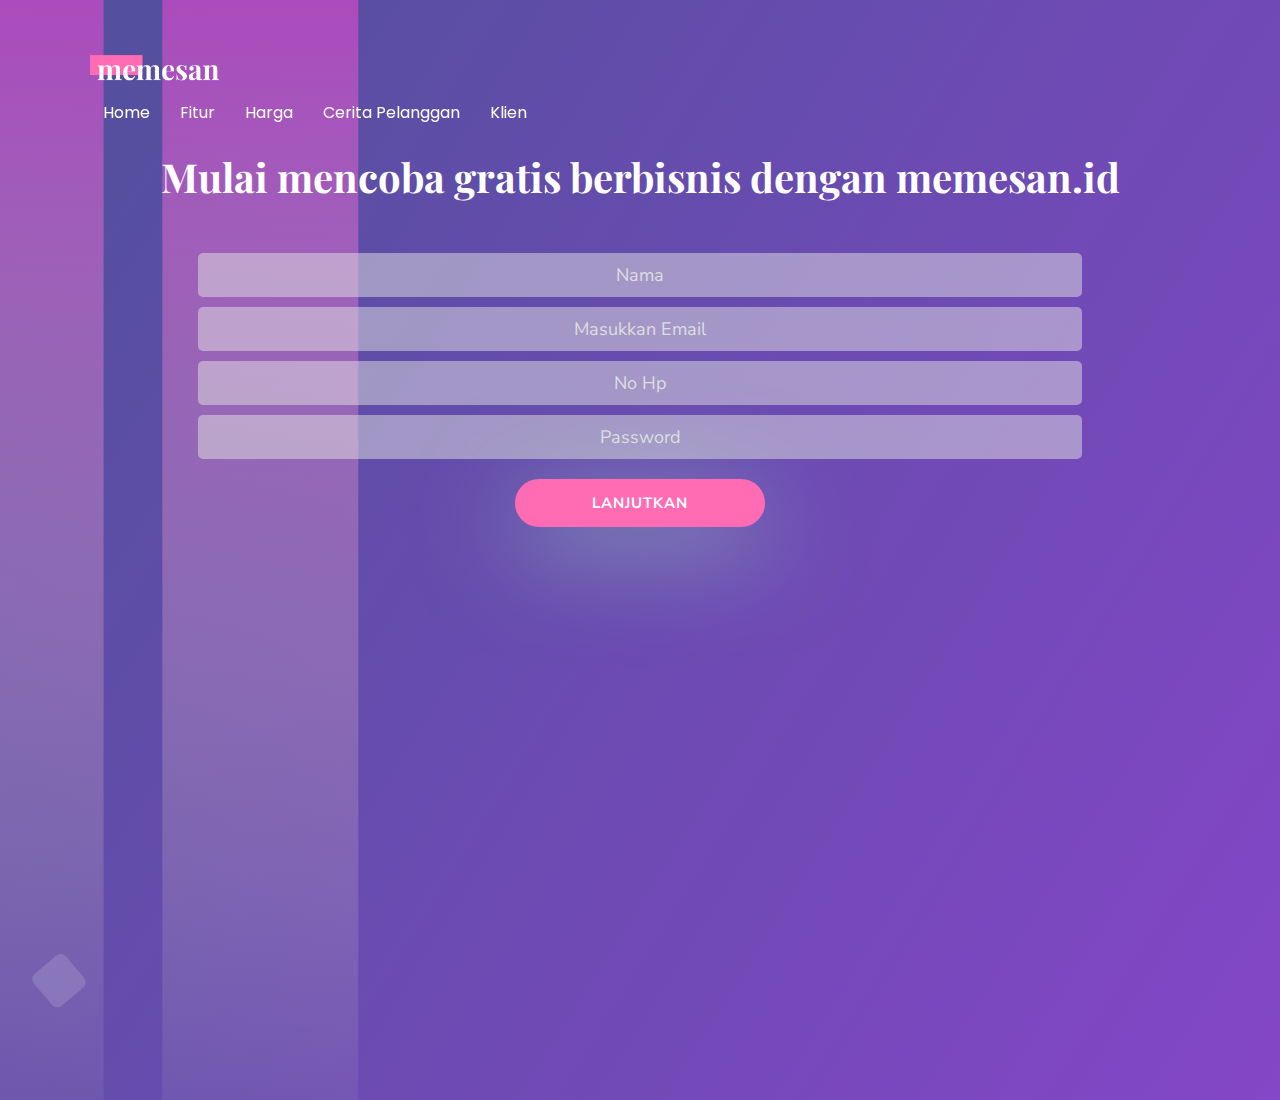
<file: coba-gratis.html>
<!DOCTYPE html>
<html lang="en">
<head>
	<meta charset="utf-8">
	<meta http-equiv="X-UA-Compatible" content="IE=edge">
	<meta name="viewport" content="width=device-width, minimum-scale=1.0, maximum-scale=1.0, user-scalable=no">
	<title>memesan.id</title>
	<link href="https://fonts.googleapis.com/css?family=Nunito+Sans:400,600|Playfair+Display" rel="stylesheet">
	<link rel="stylesheet" type="text/css" href="assets/css/style.css">
	<link rel="stylesheet" type="text/css" href="assets/css/responsive.css">
	<link rel="stylesheet" href="assets/css/swiper.css">
	<link rel="stylesheet" href="https://stackpath.bootstrapcdn.com/font-awesome/4.7.0/css/font-awesome.min.css">
	<link rel="stylesheet" href="https://stackpath.bootstrapcdn.com/bootstrap/4.2.1/css/bootstrap.min.css" integrity="sha384-GJzZqFGwb1QTTN6wy59ffF1BuGJpLSa9DkKMp0DgiMDm4iYMj70gZWKYbI706tWS" crossorigin="anonymous">

	<link rel="stylesheet" type="text/css" href="">
	
</head>
<body class="bg-grey hidden login-scroll">

	<div class="bg-login">
		<div class="nav-main">
			<div class="row">
				<div class="col-md-2 col-xs-12">
					<img src="assets/images/logo/memesan.png" width="130" class="logo">
				</div>
				<div class="col-md-10 col-xs-12">
					<div class="dark"></div>
					<div class="menu">
						<a href="">Home</a>
						<a href="">Fitur</a>
						<a href="">Harga</a>
						<a href="">Cerita Pelanggan</a>
						<a href="">Klien</a>
					</div>
					<img src="assets/images/icon/bars-default.svg" width="30" class="bars-default">
					<img src="assets/images/icon/close-bars-default.svg" width="30" class="close-bars-default">
				</div>
			</div>
		</div>
		<div class="section">
			<div class="header m-t-50 log">
				<div class="row" align="center">
					<div class="col-md-6 offset-md-3 col-xs-12" align="center">
						<p class="ff-play fs-40 clr-white">
							<b>Mulai mencoba gratis berbisnis dengan memesan.id</b>
						</p>
						<form class="m-t-30">
							<input type="text" name="name" placeholder="Nama" class="input m-t-10">
							<input type="email" name="email" placeholder="Masukkan Email" class="input m-t-10">
							<input type="text" name="no_hp" placeholder="No Hp" class="input m-t-10">
							<input type="password" name="" placeholder="Password" class="input m-t-10">
							<button class="button-primary lc m-t-20">LANJUTKAN</button>
						</form>
					</div>
				</div>
			</div>
		</div>
	</div>


	<script src="assets/js/jquery-1.11.1.min.js"></script>
	<script src="https://stackpath.bootstrapcdn.com/bootstrap/4.2.1/js/bootstrap.min.js" integrity="sha384-B0UglyR+jN6CkvvICOB2joaf5I4l3gm9GU6Hc1og6Ls7i6U/mkkaduKaBhlAXv9k" crossorigin="anonymous"></script>
	<script type="text/javascript" src="assets/js/memesan.js"></script>

</body>
</html>
</file>
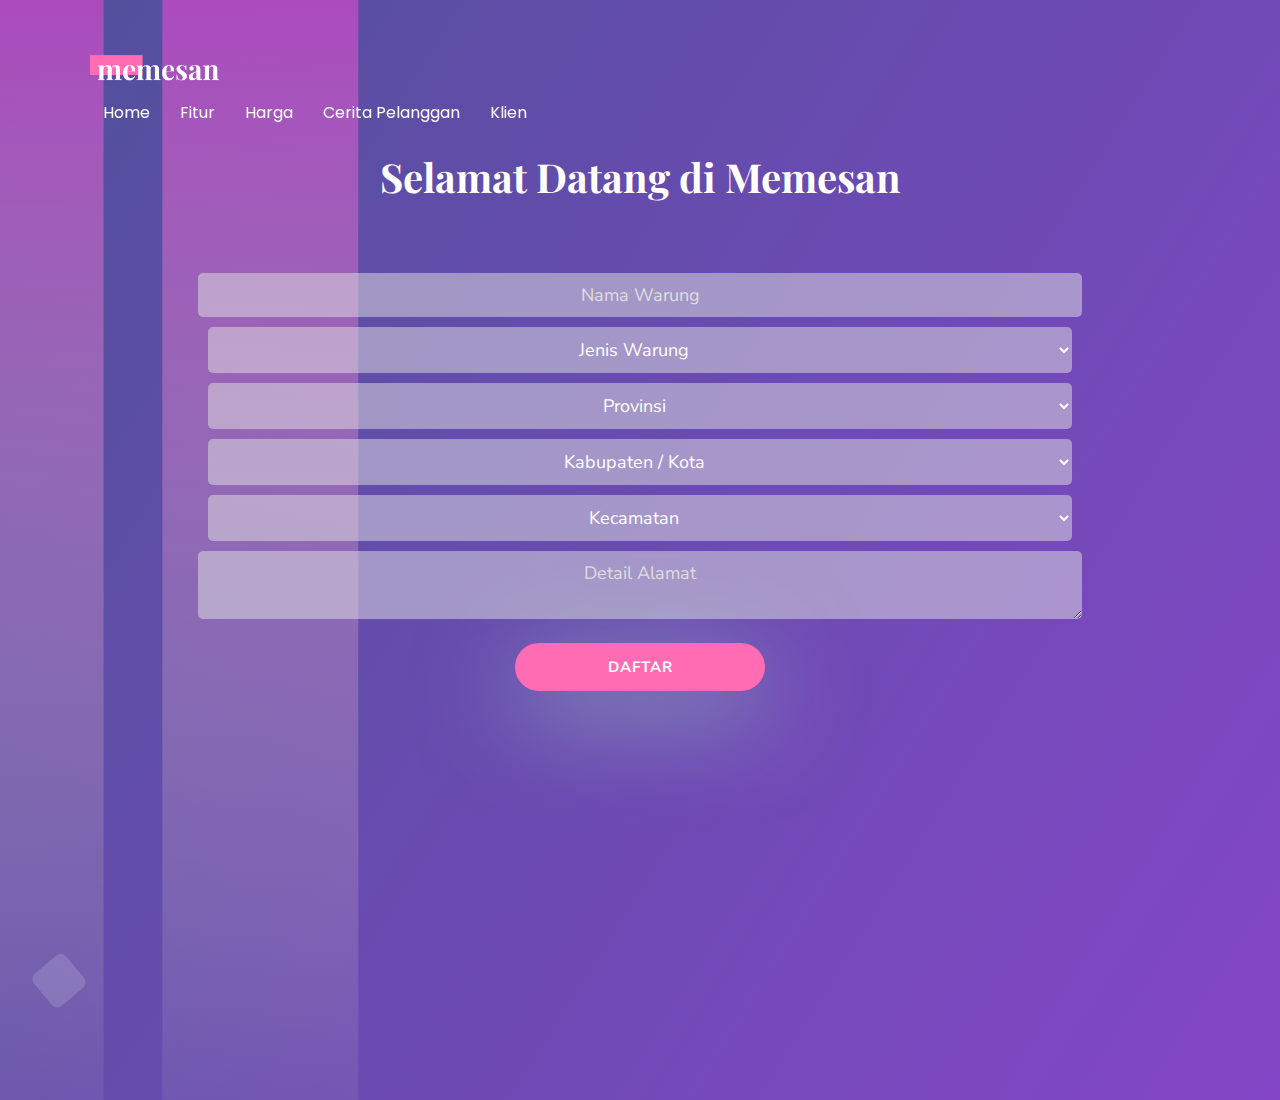
<file: detail-warung.html>
<!DOCTYPE html>
<html lang="en">
<head>
	<meta charset="utf-8">
	<meta http-equiv="X-UA-Compatible" content="IE=edge">
	<meta name="viewport" content="width=device-width, minimum-scale=1.0, maximum-scale=1.0, user-scalable=no">
	<title>memesan.id</title>
	<link href="https://fonts.googleapis.com/css?family=Nunito+Sans:400,600|Playfair+Display" rel="stylesheet">
	<link rel="stylesheet" type="text/css" href="assets/css/style.css">
	<link rel="stylesheet" type="text/css" href="assets/css/responsive.css">
	<link rel="stylesheet" href="assets/css/swiper.css">
	<link rel="stylesheet" href="https://stackpath.bootstrapcdn.com/font-awesome/4.7.0/css/font-awesome.min.css">
	<link rel="stylesheet" href="https://stackpath.bootstrapcdn.com/bootstrap/4.2.1/css/bootstrap.min.css" integrity="sha384-GJzZqFGwb1QTTN6wy59ffF1BuGJpLSa9DkKMp0DgiMDm4iYMj70gZWKYbI706tWS" crossorigin="anonymous">

	<link rel="stylesheet" type="text/css" href="">
	
</head>
<body class="bg-grey hidden login-scroll">

	<div class="bg-login">
		<div class="nav-main">
			<div class="row">
				<div class="col-md-2 col-xs-12">
					<img src="assets/images/logo/memesan.png" width="130" class="logo">
				</div>
				<div class="col-md-10 col-xs-12">
					<div class="dark"></div>
					<div class="menu">
						<a href="">Home</a>
						<a href="">Fitur</a>
						<a href="">Harga</a>
						<a href="">Cerita Pelanggan</a>
						<a href="">Klien</a>
					</div>
					<img src="assets/images/icon/bars-default.svg" width="30" class="bars-default">
					<img src="assets/images/icon/close-bars-default.svg" width="30" class="close-bars-default">
				</div>
			</div>
		</div>
		<div class="section">
			<div class="header m-t-50 log">
				<div class="row" align="center">
					<div class="col-md-6 offset-md-3 col-xs-12" align="center">
						<p class="ff-play fs-40 clr-white">
							<b>Selamat Datang di Memesan</b>
						</p>
						<form>
							<input type="text" name="" placeholder="Nama Warung" class="input m-t-30"><br>
							<select class="input m-t-10">
								<option value="" hidden selected>Jenis Warung</option>
								<option value="Jenis Warung">Jenis Warung</option>
								<option value="Jenis Warung">Jenis Warung</option>
								<option value="Jenis Warung">Jenis Warung</option>
							</select>
							<select class="input m-t-10">
								<option value="" hidden selected>Provinsi</option>
								<option value="Jenis Warung">Jenis Warung</option>
								<option value="Jenis Warung">Jenis Warung</option>
								<option value="Jenis Warung">Jenis Warung</option>
							</select>
							<select class="input m-t-10">
								<option value="" hidden selected>Kabupaten / Kota</option>
								<option value="Jenis Warung">Jenis Warung</option>
								<option value="Jenis Warung">Jenis Warung</option>
								<option value="Jenis Warung">Jenis Warung</option>
							</select>
							<select class="input m-t-10">
								<option value="" hidden selected>Kecamatan</option>
								<option value="Jenis Warung">Jenis Warung</option>
								<option value="Jenis Warung">Jenis Warung</option>
								<option value="Jenis Warung">Jenis Warung</option>
							</select>
							<textarea class="input m-t-10" placeholder="Detail Alamat"></textarea>
							<button class="button-primary lc m-t-20"> DAFTAR</button>
						</form>
					</div>
				</div>
			</div>
		</div>
	</div>


	<script src="assets/js/jquery-1.11.1.min.js"></script>
	<script src="https://stackpath.bootstrapcdn.com/bootstrap/4.2.1/js/bootstrap.min.js" integrity="sha384-B0UglyR+jN6CkvvICOB2joaf5I4l3gm9GU6Hc1og6Ls7i6U/mkkaduKaBhlAXv9k" crossorigin="anonymous"></script>
	<script type="text/javascript" src="assets/js/memesan.js"></script>

</body>
</html>
</file>
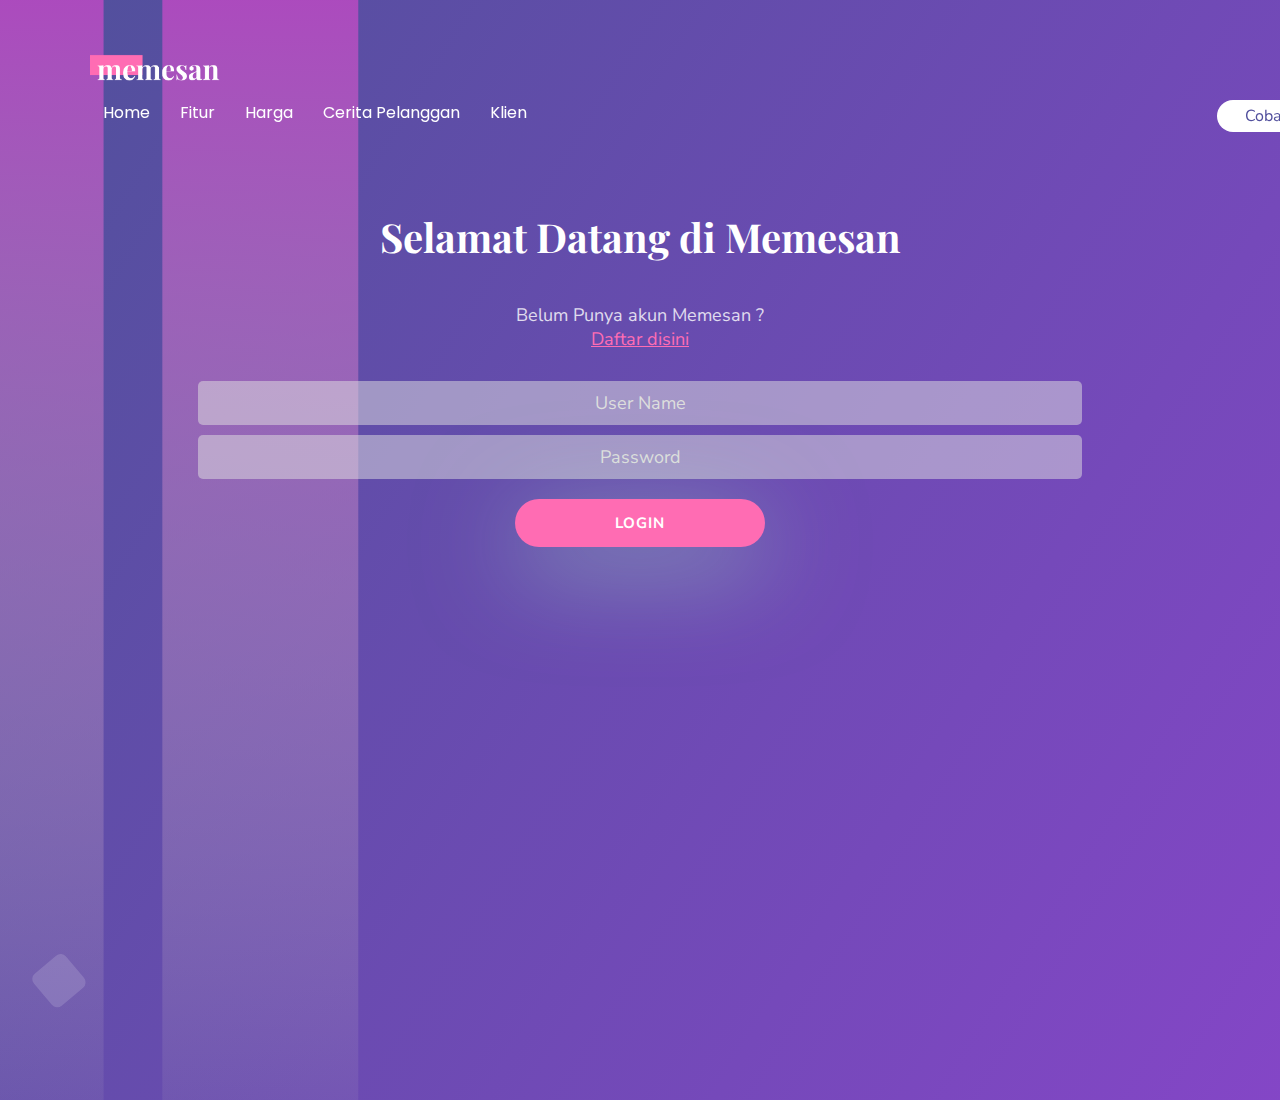
<file: login.html>
<!DOCTYPE html>
<html lang="en">
<head>
	<meta charset="utf-8">
	<meta http-equiv="X-UA-Compatible" content="IE=edge">
	<meta name="viewport" content="width=device-width, minimum-scale=1.0, maximum-scale=1.0, user-scalable=no">
	<title>memesan.id</title>
	<link href="https://fonts.googleapis.com/css?family=Nunito+Sans:400,600|Playfair+Display" rel="stylesheet">
	<link rel="stylesheet" type="text/css" href="assets/css/style.css">
	<link rel="stylesheet" type="text/css" href="assets/css/responsive.css">
	<link rel="stylesheet" href="assets/css/swiper.css">
	<link rel="stylesheet" href="https://stackpath.bootstrapcdn.com/font-awesome/4.7.0/css/font-awesome.min.css">
	<link rel="stylesheet" href="https://stackpath.bootstrapcdn.com/bootstrap/4.2.1/css/bootstrap.min.css" integrity="sha384-GJzZqFGwb1QTTN6wy59ffF1BuGJpLSa9DkKMp0DgiMDm4iYMj70gZWKYbI706tWS" crossorigin="anonymous">

	<link rel="stylesheet" type="text/css" href="">
	
</head>
<body class="bg-grey hidden login-scroll">

	<div class="bg-login">
		<div class="nav-main">
			<div class="row">
				<div class="col-md-2 col-xs-12">
					<img src="assets/images/logo/memesan.png" width="130" class="logo">
				</div>
				<div class="col-md-10 col-xs-12">
					<div class="dark"></div>
					<div class="menu">
						<a href="">Home</a>
						<a href="">Fitur</a>
						<a href="">Harga</a>
						<a href="">Cerita Pelanggan</a>
						<a href="">Klien</a>
						<a href="coba-gratis.html" class="login coba">
							<div class="button">Coba Gratis</div>
						</a>
					</div>
					<img src="assets/images/icon/bars-default.svg" width="30" class="bars-default">
					<img src="assets/images/icon/close-bars-default.svg" width="30" class="close-bars-default">
				</div>
			</div>
		</div>
		<div class="section">
			<div class="header m-t-110 log">
				<div class="row" align="center">
					<div class="col-md-6 offset-md-3 col-xs-12" align="center">
						<p class="ff-play fs-40 clr-white">
							<b>Selamat Datang di Memesan</b>
						</p>
						<p class="clr-white ff-nunito fs-18 op8 p">Belum Punya akun Memesan ?</p>
						<a href="register.html" class="daftar">Daftar disini</a><br> 
						<form>
							<input type="username" name="" placeholder="User Name" class="input m-t-30"><br>
							<input type="password" name="" placeholder="Password" class="input m-t-10">
							<button class="button-primary lc m-t-20"> LOGIN</button>
						</form>
					</div>
				</div>
			</div>
		</div>
	</div>


	<script src="assets/js/jquery-1.11.1.min.js"></script>
	<script src="https://stackpath.bootstrapcdn.com/bootstrap/4.2.1/js/bootstrap.min.js" integrity="sha384-B0UglyR+jN6CkvvICOB2joaf5I4l3gm9GU6Hc1og6Ls7i6U/mkkaduKaBhlAXv9k" crossorigin="anonymous"></script>
	<script type="text/javascript" src="assets/js/memesan.js"></script>

</body>
</html>
</file>
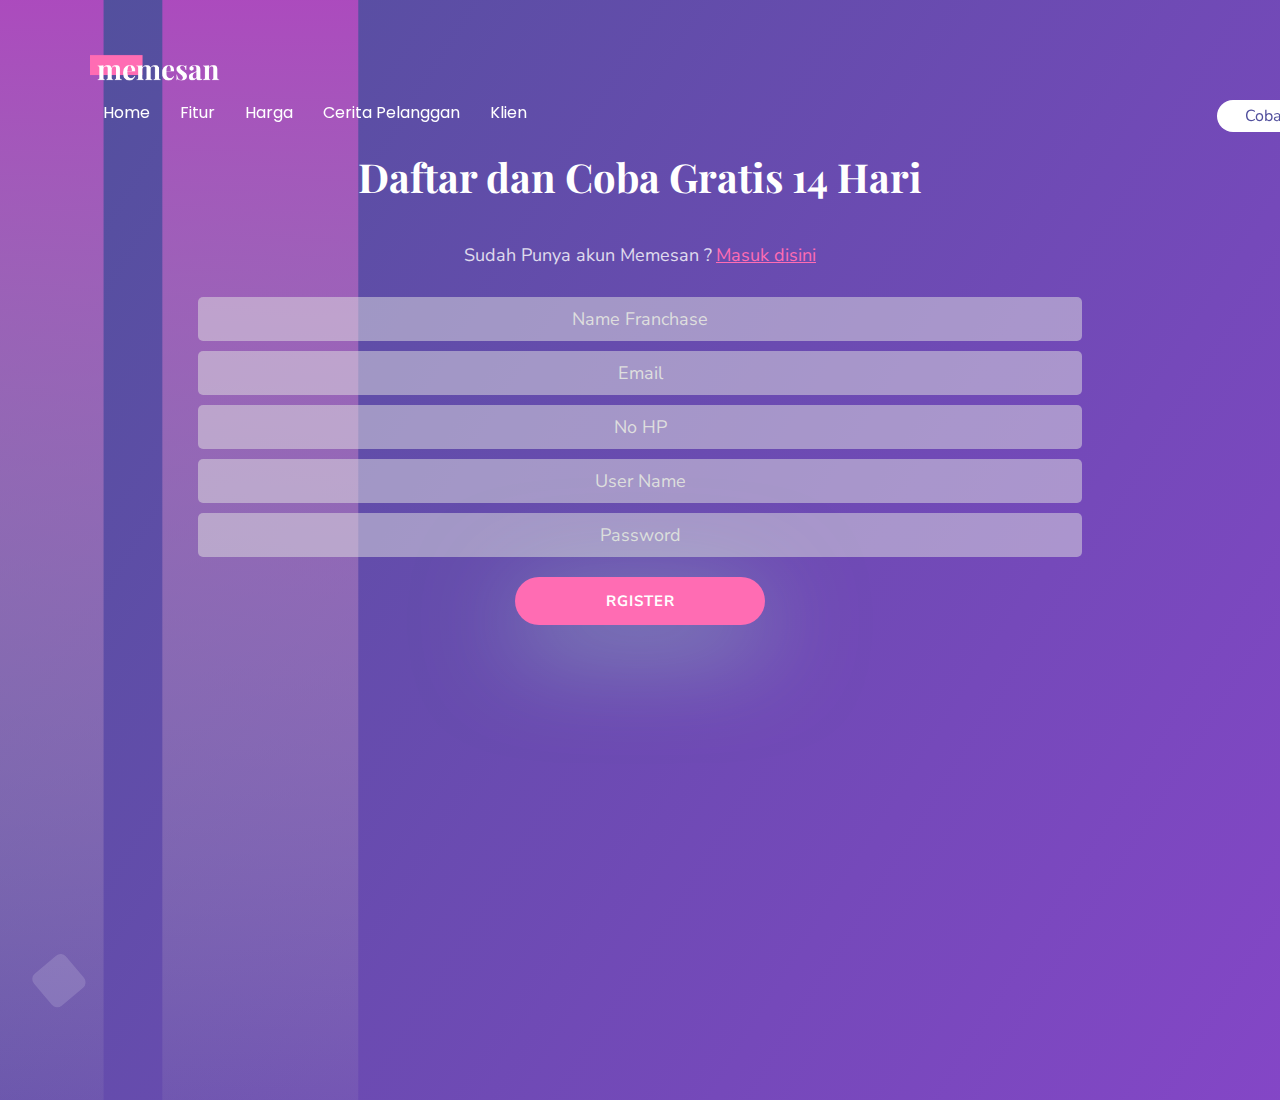
<file: register.html>
<!DOCTYPE html>
<html lang="en">
<head>
	<meta charset="utf-8">
	<meta http-equiv="X-UA-Compatible" content="IE=edge">
	<meta name="viewport" content="width=device-width, minimum-scale=1.0, maximum-scale=1.0, user-scalable=no">
	<title>memesan.id</title>
	<link href="https://fonts.googleapis.com/css?family=Nunito+Sans:400,600|Playfair+Display" rel="stylesheet">
	<link rel="stylesheet" type="text/css" href="assets/css/style.css">
	<link rel="stylesheet" type="text/css" href="assets/css/responsive.css">
	<link rel="stylesheet" href="assets/css/swiper.css">
	<link rel="stylesheet" href="https://stackpath.bootstrapcdn.com/font-awesome/4.7.0/css/font-awesome.min.css">
	<link rel="stylesheet" href="https://stackpath.bootstrapcdn.com/bootstrap/4.2.1/css/bootstrap.min.css" integrity="sha384-GJzZqFGwb1QTTN6wy59ffF1BuGJpLSa9DkKMp0DgiMDm4iYMj70gZWKYbI706tWS" crossorigin="anonymous">

	<link rel="stylesheet" type="text/css" href="">
	
</head>
<body class="bg-grey hidden login-scroll">

	<div class="bg-login">
		<div class="nav-main">
			<div class="row">
				<div class="col-md-2 col-xs-12">
					<img src="assets/images/logo/memesan.png" width="130" class="logo">
				</div>
				<div class="col-md-10 col-xs-12">
					<div class="dark"></div>
					<div class="menu">
						<a href="">Home</a>
						<a href="">Fitur</a>
						<a href="">Harga</a>
						<a href="">Cerita Pelanggan</a>
						<a href="">Klien</a>
						<a href="coba-gratis.html" class="login coba">
							<div class="button">Coba Gratis</div>
						</a>
					</div>
					<img src="assets/images/icon/bars-default.svg" width="30" class="bars-default">
					<img src="assets/images/icon/close-bars-default.svg" width="30" class="close-bars-default">
				</div>
			</div>
		</div>
		<div class="section">
			<div class="header m-t-50">
				<div class="row" align="center">
					<div class="col-md-6 offset-md-3 col-xs-12" align="center">
						<p class="ff-play fs-40 clr-white">
							<b>Daftar dan Coba Gratis 14 Hari</b>
						</p>
						<span class="clr-white ff-nunito fs-18 op8 p">Sudah Punya akun Memesan ?</span>
						<a href="login.html" class="daftar">Masuk disini</a><br> 
						<form>
							<input type="text" name="" placeholder="Name Franchase" class="input m-t-30"><br>
							<input type="email" name="" placeholder="Email" class="input m-t-10"><br>
							<input type="text" name="" placeholder="No HP" class="input m-t-10"><br>
							<input type="text" name="" placeholder="User Name" class="input m-t-10"><br>
							<input type="password" name="" placeholder="Password" class="input m-t-10">
							<button class="button-primary lc m-t-20"> RGISTER</button>
						</form>
					</div>
				</div>
			</div>
		</div>
	</div>



	<script src="assets/js/jquery-1.11.1.min.js"></script>
	<script src="https://stackpath.bootstrapcdn.com/bootstrap/4.2.1/js/bootstrap.min.js" integrity="sha384-B0UglyR+jN6CkvvICOB2joaf5I4l3gm9GU6Hc1og6Ls7i6U/mkkaduKaBhlAXv9k" crossorigin="anonymous"></script>
	<script type="text/javascript" src="assets/js/memesan.js"></script>

</body>
</html>
</file>
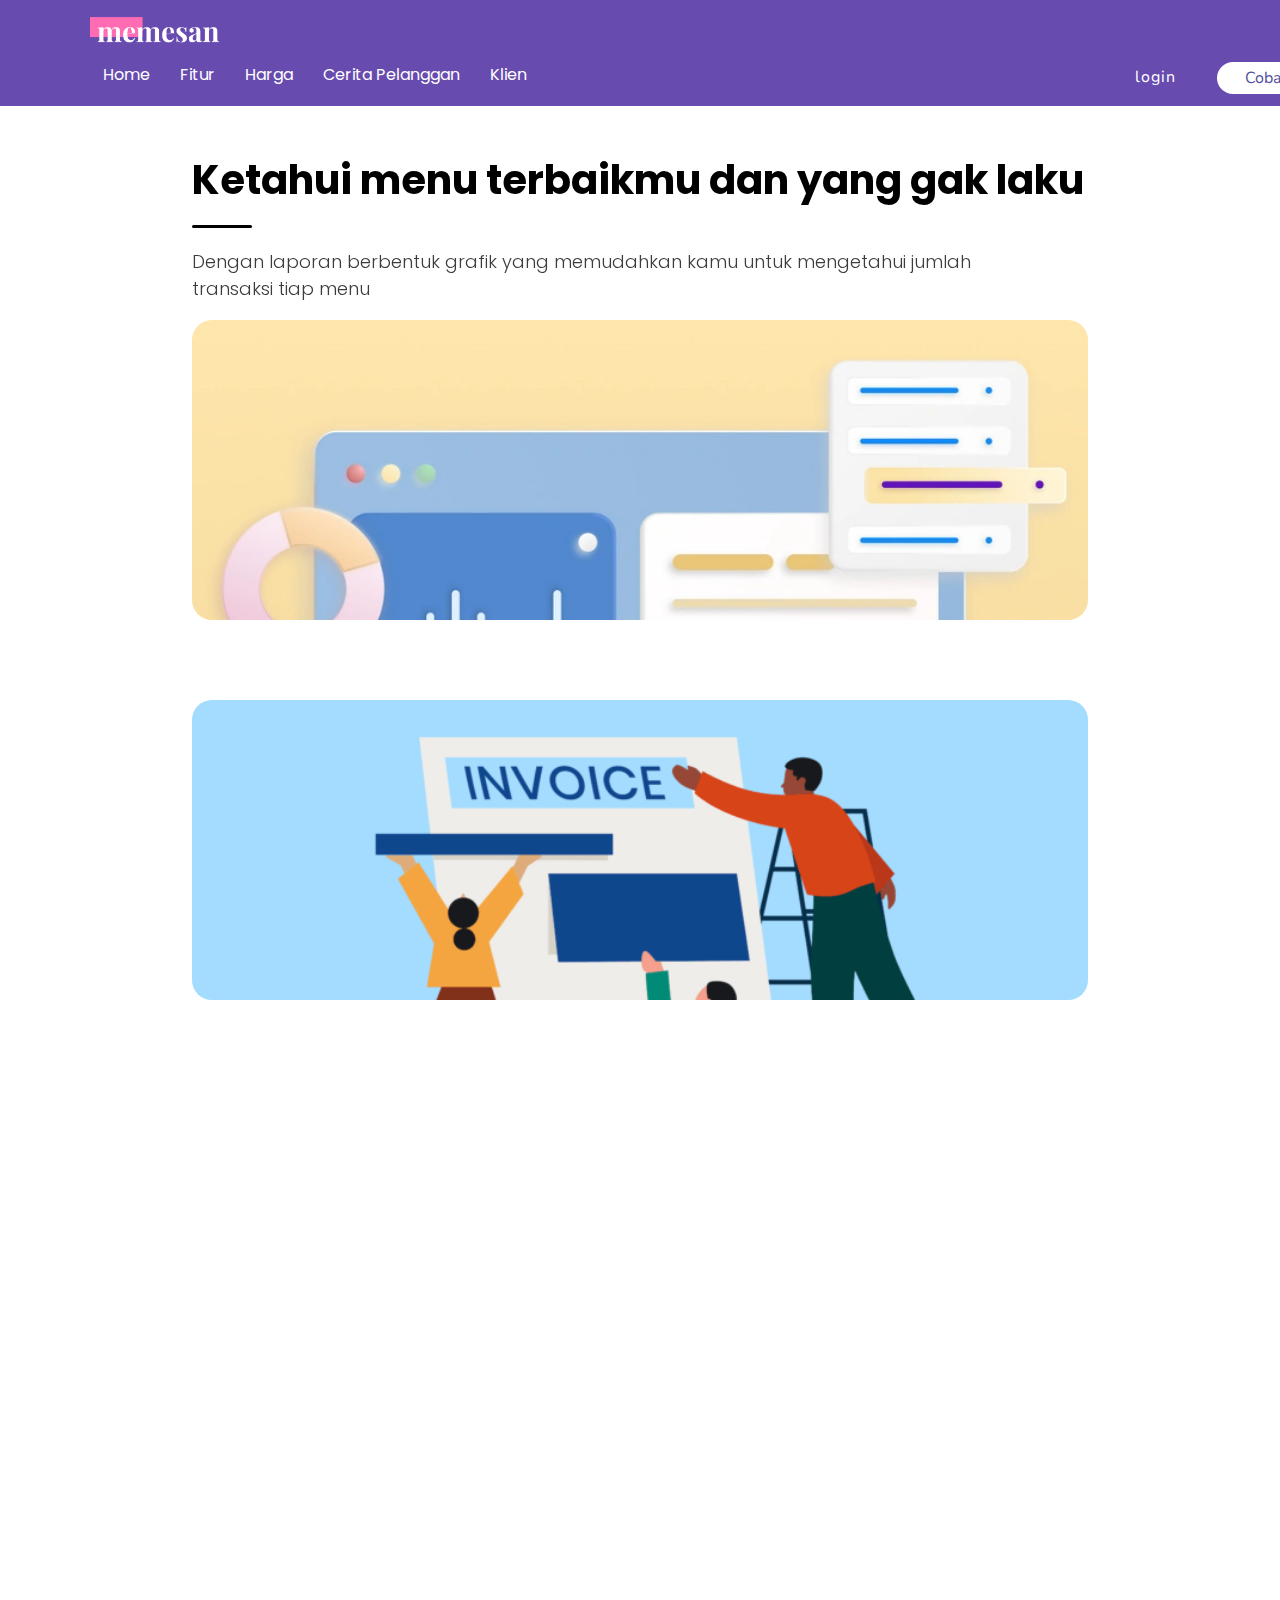
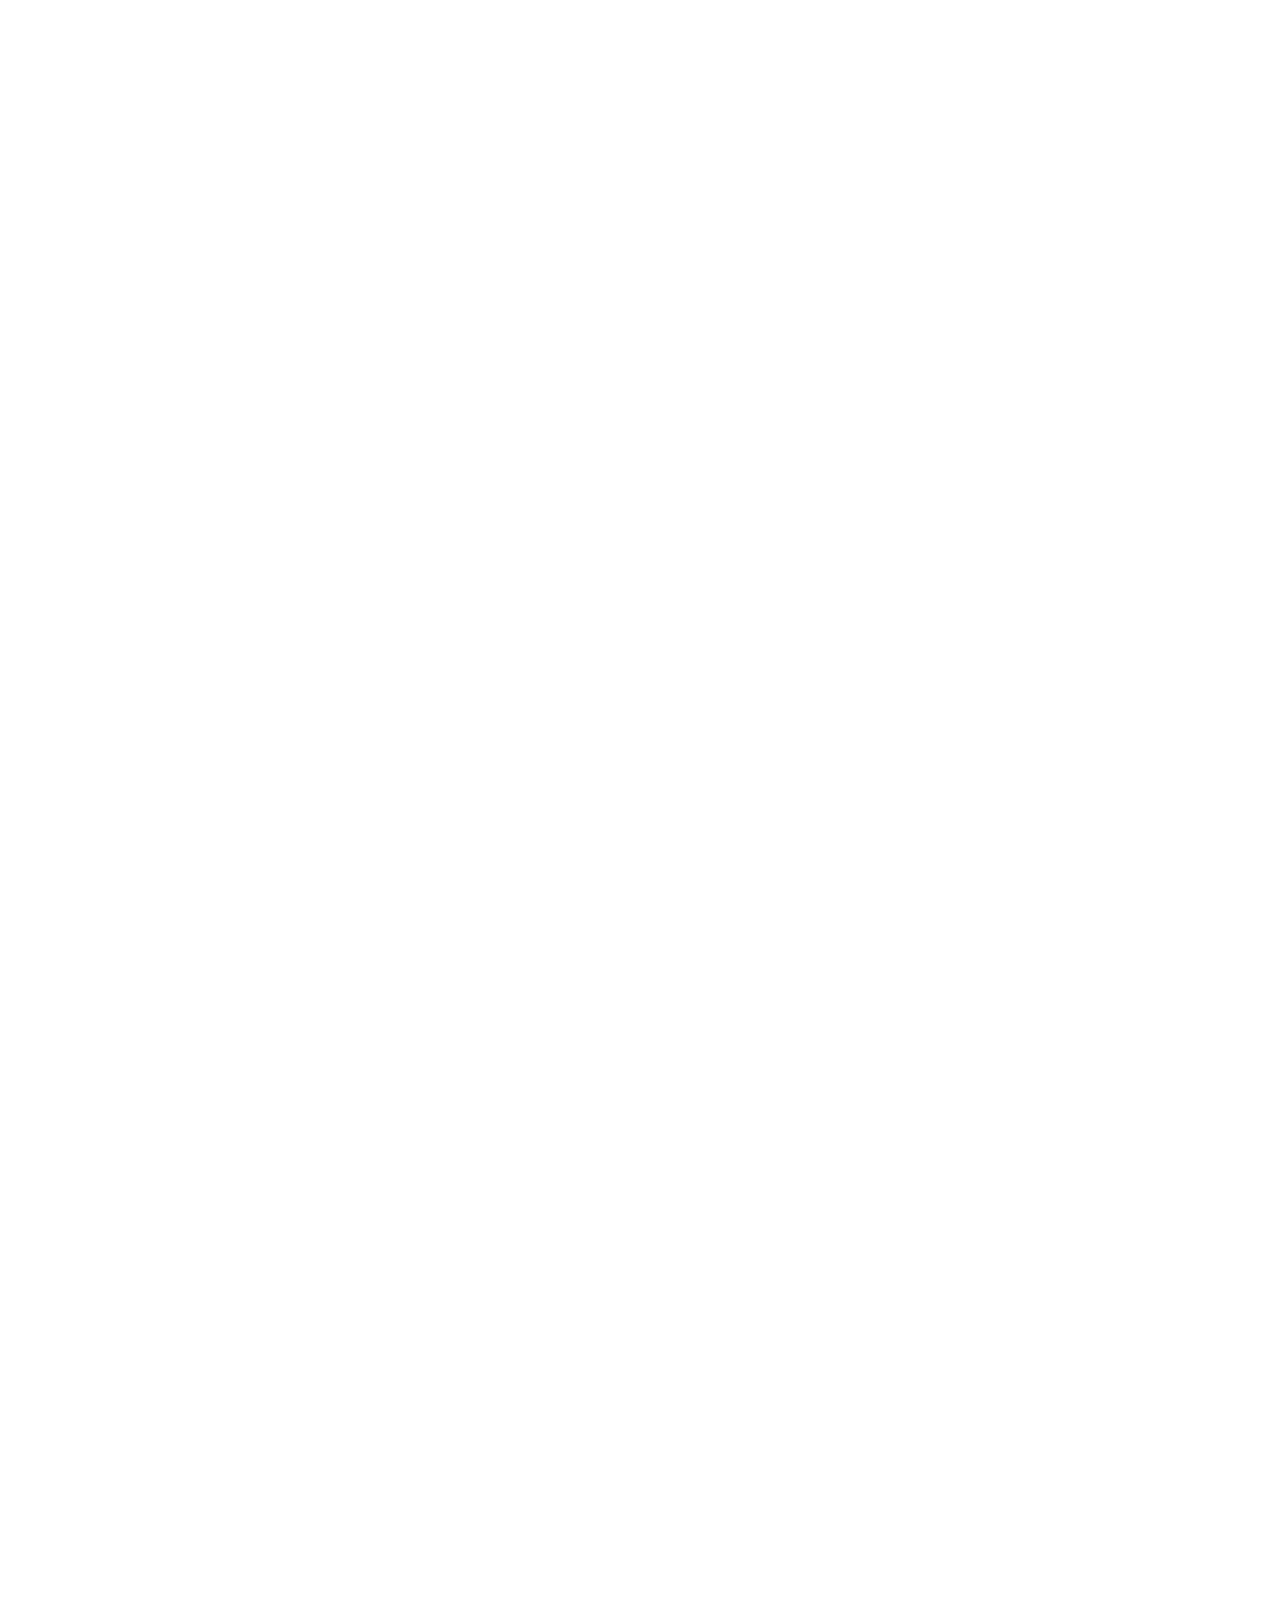
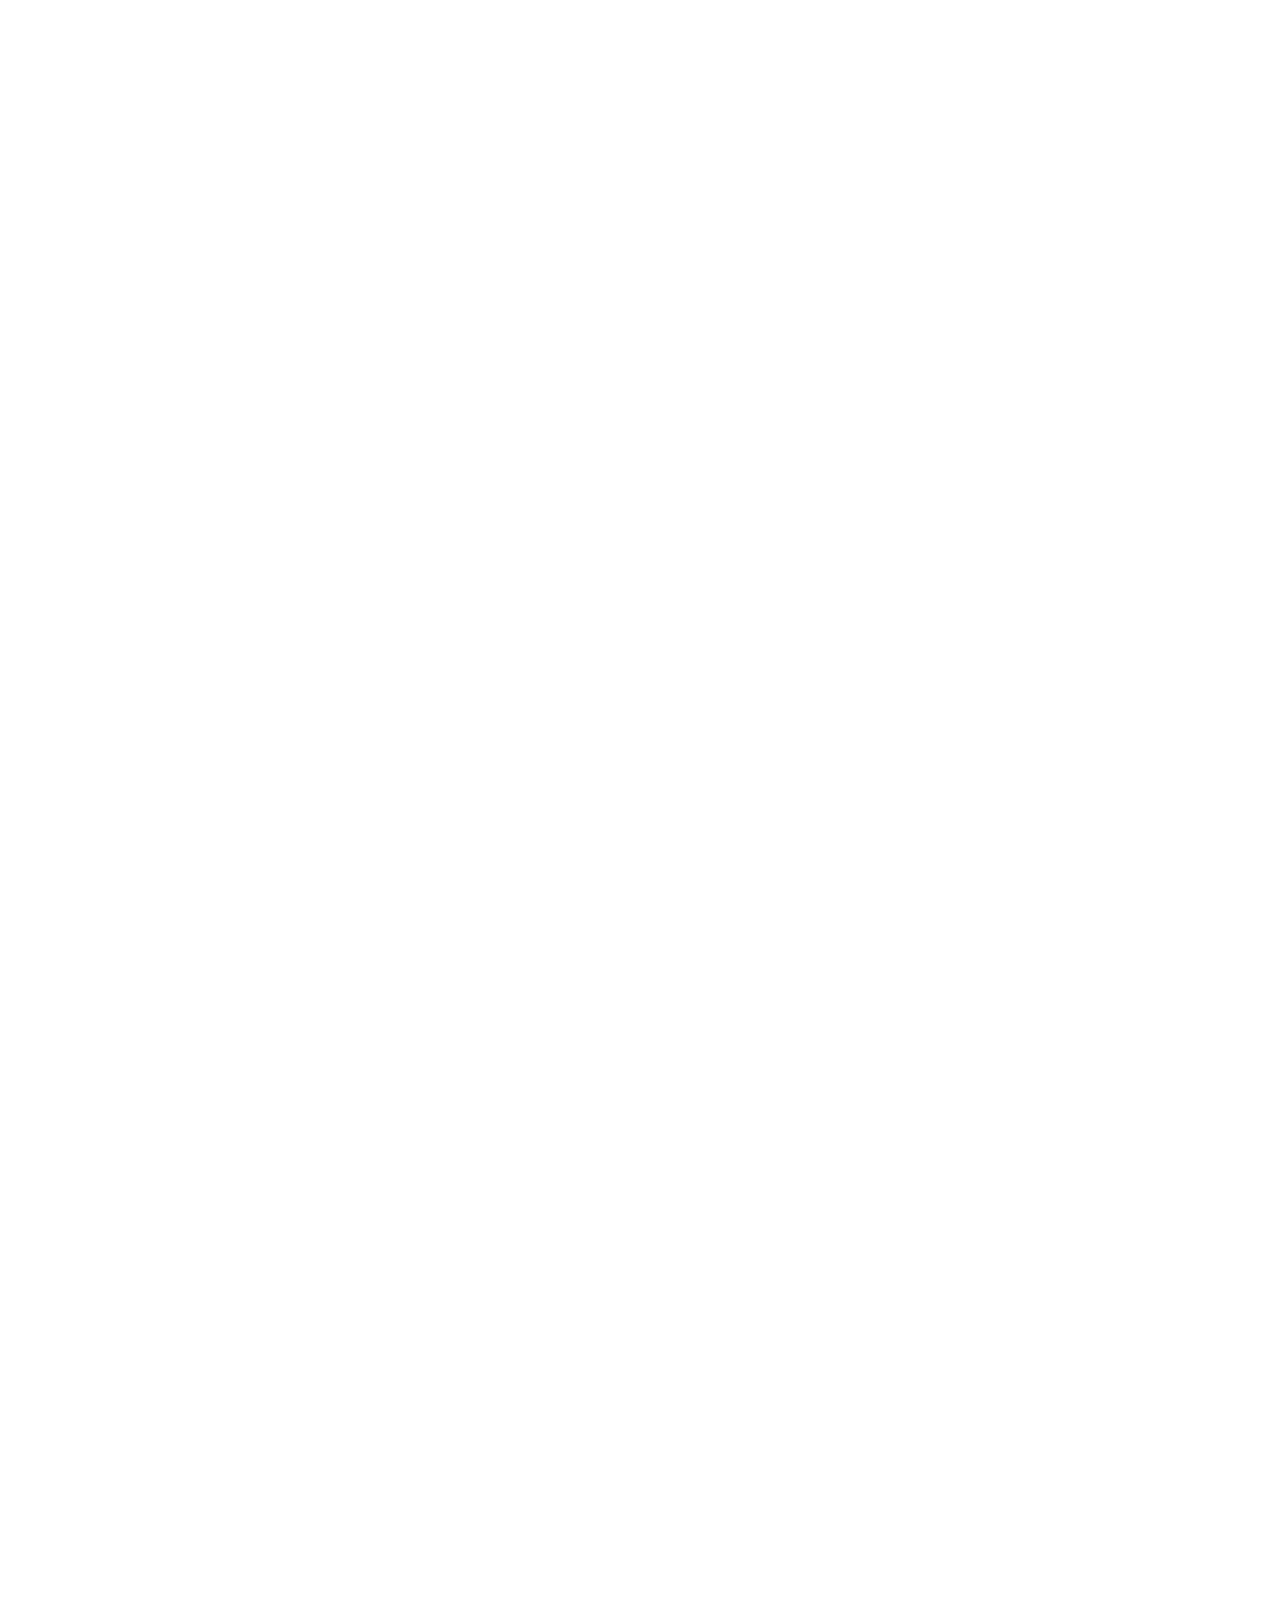
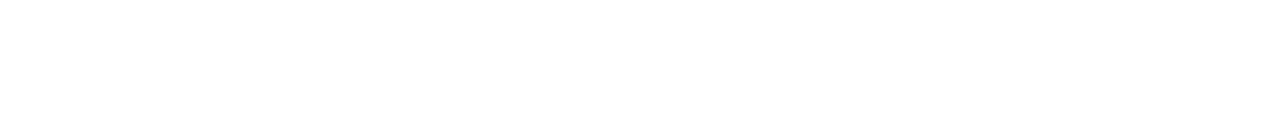
<file: service-page.html>
<!DOCTYPE html>
<html lang="en">
<head>
	<meta charset="utf-8">
	<meta http-equiv="X-UA-Compatible" content="IE=edge">
	<meta name="viewport" content="width=device-width, minimum-scale=1.0, maximum-scale=1.0, user-scalable=no">
	<title>memesan.id</title>
	<link href="https://fonts.googleapis.com/css?family=Nunito+Sans:400,600|Playfair+Display" rel="stylesheet">
	<link rel="stylesheet" type="text/css" href="assets/css/style.css">
	<link rel="stylesheet" type="text/css" href="assets/css/animasi.css">
	<link rel="stylesheet" type="text/css" href="assets/css/responsive.css">
	<link rel="stylesheet" type="text/css" href="assets/css/video.css">
	<link rel="stylesheet" href="assets/css/swiper.css">
	<link rel="stylesheet" href="https://unpkg.com/aos@next/dist/aos.css" />
	<link rel="stylesheet" href="https://stackpath.bootstrapcdn.com/font-awesome/4.7.0/css/font-awesome.min.css">
	<link href="https://cdn.jsdelivr.net/npm/bootstrap@5.1.3/dist/css/bootstrap.min.css" rel="stylesheet" integrity="sha384-1BmE4kWBq78iYhFldvKuhfTAU6auU8tT94WrHftjDbrCEXSU1oBoqyl2QvZ6jIW3" crossorigin="anonymous">
	<link rel="stylesheet" href="https://cdnjs.cloudflare.com/ajax/libs/font-awesome/6.1.2/css/all.min.css">
	<link rel="stylesheet" type="text/css" href="">
	
</head>
<body">
	<section>
		<div class="nav-main-2">
			<div class="container-xl">
				<div class="row">
					<div class="col-md-2 col-xs-12">
						<img src="assets/images/logo/memesan.png" width="130" class="logo">
					</div>
					<div class="col-md-10 col-xs-12">
						<div class="dark"></div>
						<div class="menu">
							<a href="">Home</a>
							<a href="">Fitur</a>
							<a href="">Harga</a>
							<a href="">Cerita Pelanggan</a>
							<a href="">Klien</a>
							<a href="coba-gratis.html" class="login coba">
								<div class="button">Coba Gratis</div>
							</a>
							<a href="login.html" class="login">
								<div class="button-coba">login</div>
							</a>
						</div>
						<img src="assets/images/icon/bars-default.svg" width="30" class="bars-default">
						<img src="assets/images/icon/close-bars-default.svg" width="30" class="close-bars-default">
					</div>
				</div>
			</div>
		</div>
	</section >


	<section id="serv-page" class="section bg-grey">
		<div class="container-xl">
			<div class="row serv-item">
				<div class="col-md-6" data-aos="fade-up" data-aos-duration="1000">
					<h3 class="service-title">					
						Ketahui menu terbaikmu dan yang gak laku
					</h3>
					<div class="dividers"></div>
					<p>
Dengan laporan berbentuk grafik yang memudahkan kamu untuk mengetahui jumlah transaksi tiap menu
					</p>
				</div>
				<div class="col-md-6" data-aos="flip-left" data-aos-duration="1000">
					<div class="serv-img" style="background:url('assets/images/serv-image/1.webp');background-size:cover;">
						
					</div>
				</div>
			</div>
			<div class="row serv-item">
				<div class="col-md-6" data-aos="flip-left" data-aos-duration="1000"
				>
					<div class="serv-img" style="background:url('assets/images/serv-image/2.png');background-size:cover;">
						
					</div>
				</div>
				<div class="col-md-6 odd" data-aos="fade-up" data-aos-duration="1000">
					<h3 class="service-title">
						Gak perlu kerja <br> 2 Kali
					</h3>
					<div class="dividers"></div>
					<p>
						Semua catatan transaksimu bisa dijadikan laporan rekap dalam waktu semenit
					</p>
				</div>			
			</div>
			<div class="row serv-item">
				<div class="col-md-6" data-aos="fade-up" data-aos-duration="1000">
					<h3 class="service-title">					
						Jangan sampai kehabisan bahan baku
					</h3>
					<div class="dividers"></div>
					<p>
						Terima notifikasi laporan untuk bahan baku yang akan habis dengan fitur minimal stock
					</p>
				</div>
				<div class="col-md-6" data-aos="flip-left" data-aos-duration="1000">
					<div class="serv-img" style="background:url('assets/images/serv-image/3.webp');background-size:cover;">
						
					</div>
				</div>
			</div>
			<div class="row serv-item">
				<div class="col-md-6" data-aos="flip-left" data-aos-duration="1000">
					<div class="serv-img" style="background:url('assets/images/serv-image/4.jpg');background-size:cover;">
						
					</div>
				</div>
				<div class="col-md-6 odd" data-aos="fade-up" data-aos-duration="1000">
					<h3 class="service-title-nom">
						Cari harga termurah dari riwayat pembelian
					</h3>
					<div class="dividers"></div>
					<p>
						Gunakan filter untuk mencari harga beli termurah dari riwayat pembelian supplier, maksimalkan potensi margin kamu
					</p>
				</div>			
			</div>	
			<div class="row serv-item">
				<div class="col-md-6" data-aos="fade-up" data-aos-duration="1000">
					<h3 class="service-title">					
						Bisnis Jalan, Owner Jalan
					</h3>
					<div class="dividers"></div>
					<p>
						Tidak harus ada di Outlet
kmu tetap bisa memantau secara realtime transaksi yang terjadi dan mendapatkan laporan rekap tutup kasir, serta mengetahui jika ada selisih
					</p>
				</div>
				<div class="col-md-6" data-aos="flip-left" data-aos-duration="1000">
					<div class="serv-img" style="background:url('assets/images/bg-vector/128545283-developer-working-on-web-app-on-smartphone-user-offline-tiny-people-progressive-web-app-working-offl.webp');background-size:cover;">
						
					</div>
				</div>
			</div>	
			<div class="row serv-item">
				<div class="col-md-6" data-aos="flip-left" data-aos-duration="1000">
					<div class="serv-img" style="background:url('assets/images/serv-image/5.jpg');background-size:cover;">
						
					</div>
				</div>
				<div class="col-md-6 odd" data-aos="fade-up" data-aos-duration="1000">
					<h3 class="service-title">
						Lebih Profesional
					</h3>
					<div class="dividers"></div>
					<p>
						Usaha anda akan dinilai lebih profesional dimata customer karna dicatat menggunakan perangkat kekinian (tablet) dengan fitur cetak struk otomatis
					</p>
				</div>			
			</div>	
			<div class="row serv-item">
				<div class="col-md-6" data-aos="fade-up" data-aos-duration="1000">
					<h3 class="service-title">					
						Struk Testimoni, <br> Apa itu ?
					</h3>
					<div class="dividers"></div>
					<p>
						Customermu dapat menilai menu yang disajikan melalui scan qrcode pada struk,
kamu dapat mengetahui testimoni baik dan buruknya pelayanan yang kamu berikan
					</p>
				</div>
				<div class="col-md-6" data-aos="flip-left" data-aos-duration="1000"
				>
					<div class="serv-img" style="background:url('assets/images/serv-image/6.jpg');background-size:cover;">
						
					</div>
				</div>
			</div>	
			<div class="row serv-item">
				<div class="col-md-6" data-aos="flip-left" data-aos-duration="1000">
					<div class="serv-img" style="background:url('assets/images/serv-image/8.png');background-size:cover;">
						
					</div>
				</div>
				<div class="col-md-6 odd" data-aos="fade-up" data-aos-duration="1000">
					<h3 class="service-title-nom">
						Mudah Kelola Stock bahan baku dengan Memesan
					</h3>
					<div class="dividers"></div>
					<p>
						Setiap pembelian akan otomatis menambah bahan baku, dan setiap penjualan akan otomatis mengurangi bahan baku, setiap bahan baku akan habis kami akan memberitahumu
					</p>
				</div>			
			</div>	
			
		</div>
	</section>



	<script src="assets/js/jquery-1.11.1.min.js"></script>
	<script src="https://cdn.jsdelivr.net/npm/@popperjs/core@2.10.2/dist/umd/popper.min.js" integrity="sha384-7+zCNj/IqJ95wo16oMtfsKbZ9ccEh31eOz1HGyDuCQ6wgnyJNSYdrPa03rtR1zdB" crossorigin="anonymous"></script>
<script src="https://cdn.jsdelivr.net/npm/bootstrap@5.1.3/dist/js/bootstrap.min.js" integrity="sha384-QJHtvGhmr9XOIpI6YVutG+2QOK9T+ZnN4kzFN1RtK3zEFEIsxhlmWl5/YESvpZ13" crossorigin="anonymous"></script>
	<script type="text/javascript" src="assets/js/memesan.js"></script>
	<script type="text/javascript" src="assets/js/video.js"></script>
	<script src="assets/js/swiper.min.js"></script>
	<script src="assets/js/custom.js"></script>
	<script src="https://unpkg.com/aos@next/dist/aos.js"></script>
	<script>
	  AOS.init();
	</script>
</body>
</html>
</file>
<file: assets/css/style.css>
@import url('https://fonts.googleapis.com/css2?family=DM+Sans:wght@400;500;700&family=Poppins:wght@400;600;700&display=swap');
@import url('https://fonts.googleapis.com/css?family=Nunito+Sans:400,600|Playfair+Display');

:root {
	--primary: #684baf;
	--secondary: #a162be;
	--accent:#ff6cb3;
  }
  
.ff-nunito {
	font-family: 'Nunito Sans', sans-serif;
}
.ff-play {
	font-family: 'Playfair Display', serif;
}
.ff-poppins-700{
	font-family: 'Poppins', sans-serif;
	font-weight:700;
}
.ff-poppins-400{
	font-family: 'Poppins', sans-serif;
	font-weight:400;
}

.d-flex{
	display:flex;
}
.btn-accent{
	min-height:40px;
	padding:10px 20px !important;
	text-align:center;
	color: white !important;
	background-color: var(--accent) !important;
}

body, html {
	margin: 0 !important;
	padding: 0 !important;
	width: 100%;
	height: 100%;
	max-width: 100% !important;
}

body {
	overflow: hidden;
	overflow-y: scroll;
}

.hidden {
	overflow-y: hidden !important;
}

.p {
	margin: 0 !important;
}
.pbot {
	margin-block-end: 10px !important;
}

.va-initial {
	display: flex;
	align-items: center;
}

/* scrollbar */
::-webkit-scrollbar {
  width: 3px;
  background-color: rgba(225, 225, 225, 0.0);
}
::-webkit-scrollbar-thumb {
  background: linear-gradient(122.11deg, #51509C 1.04%, #9942D8 99.1%);
  border-radius: 10px;
}

a:hover {
	text-decoration: none !important;
}




.section {
	padding-left: 100px;
	padding-right: 100px;
}
.ai {
	align-items: center;
}
.va-initial {
	display: flex;
	align-items: center;
	justify-content: center;
}

.bulet {
	border-radius: 100000000px;
}

/* spacing */
.lc {
	letter-spacing: 1px;
}

.lh {
	line-height: 130%;
}

/* margin */
.mlr-20 {
	padding-left: 50px;
	padding-right: 50px;
}
.m-t-10 {
	margin-top: 10px;
}
.m-t-20 {
	margin-top: 20px;
}
.m-t-30 {
	margin-top: 30px;
}
.m-t-50 {
	margin-top: 50px;
}
.m-t-110 {
	margin-top: 110px;
}
.m-t-200 {
	margin-top: 200px;
}

.no-margin {
	margin: 0 !important;
}

/* padding */
.p-t-30 {
	padding-top: 30px;
}
.p-t-320 {
	padding-top: 320px;
}
.p-b-30 {
	padding-bottom: 30px;
}
.p-b-120 {
	padding-bottom: 120px;
}
.no-padding {
	padding: 0 !important;
}
.ptb1 {
	padding-top: 10px;
	padding-bottom: 10px;
}
.ptb {
	padding-top: 120px;
	padding-bottom: 120px;
}

.op8 {
	opacity: 0.8;
}
.op7 {
	opacity: 0.7;
}

/* font size */
.fs-12 {
	font-size: 12px;
}
.fs-14 {
	font-size: 15px;
}
.fs-18 {
	font-size: 18px;
}
.fs-22 {
	font-size: 22px;
}
.fs-25 {
	font-size: 25px !important;
}
.fs-30 {
	font-size: 30px;
}
.fs-40 {
	font-size: 40px;
}
.fs-45 {
	font-size: 45px;
}
.fw-bold {
	font-weight: bold;;
}

/* timing */
.time-04 {
	transition: 0.3s;
}

/* color */
.clr-primary {
	color: #52509D;
}
.clr-scundary {
	color: #FF6CB3;
}
.clr-black {
	color: #000000;
}
.clr-white {
	color: #ffffff !important;
}
.clr-grey {
	color: #444444;
}
.clr-gradient {
	background: -webkit-linear-gradient(122.11deg, #51509C 1.04%, #9942D8 99.1%);
	-webkit-background-clip: text;
  	-webkit-text-fill-color: transparent;
}

.bg-utama {
	background-color: #53509E;
}
.bg-scundary {
	background-color: #FF6CB3;
}
.bg-grey {
	background-color: #F9F9F9;
}
.bg-trans {
	background-color: transparent;
}

.no-border {
	border: none !important;
}
.no-background {
	background: transparent !important;
}

.bg-login {
	background: url('../images/bg/login.svg');
	background-size: cover;
	background-repeat: no-repeat;
	background-position: left;
	min-height: 100%;
	padding-bottom: 100px;
	padding-top: 100px;
}

.daftar {
	color: #FF6CB3;
	font-family: 'Nunito Sans', sans-serif;
	font-size: 18px;
}

.daftar:hover {
	color: #FF6CB3;
}

.input {
	text-align: center;
	background-color: rgba(225, 225, 225, 0.5);
	padding: 10px;
	width: 80%;
	color: #ffffff;
	font-family: 'Nunito Sans', sans-serif;
	font-size: 18px;
	border: none;
	border-radius: 5px;
}
::-webkit-input-placeholder {
  	color: #dedede;
}

select {
  	color: #ffffff;
  	text-align-last: center;
  	text-align: center;
  	-ms-text-align-last: center;
  	-moz-text-align-last: center;
}
option[value=""][disabled] {
  	display: none;
}
option {
  	color: black;
  	text-align-last: center;
  	text-align: center;
	-ms-text-align-last: center;
	-moz-text-align-last: center;
}

/* cursor */
.c-pointer {
	cursor: pointer;
}

/* header */
#bg-header {
	background: url('../images/bg/bg-hero.svg');
	background-size: cover;
	background-repeat: no-repeat;
	background-position: left;
	min-height:700px;
	padding-bottom: 100px;
	padding-top: 100px;
}

#bg-header form{
	width:80%;
}
#bg-header .input-group{
	padding:20px 20px;
	background-color:white;
	border-radius:35px;
}
#bg-header .input-group input{
	padding:10px 20px;
	border-radius:30px;
	z-index:1;
}

#bg-header .input-group input:focus{
	border:0px;
}


#bg-header .input-group button{
	margin-left:-100px;
	background-color: var(--primary);
	padding:13px 20px;
	border-radius:30px;
	border:0px;
	z-index:2;
}



.nav-main {
	width: 100%;
	position: fixed;
	top: 0;
	background: transparent;
	z-index: 999;
	padding: 50px 90px 12px 90px;
	transition: 0.4s;
}

.nav-main-2 {
	width: 100%;
	position: fixed;
	top: 0;
	background: var(--primary);
	z-index: 999;
	padding: 12px 90px 12px 90px;
	transition: 0.4s;
}
.menu {
	padding-top: 8px;
}

.menu a {
	font-family: 'Poppins';
	font-size: 16px;
	text-decoration: none;
	color: #ffffff;
	margin: 0 13px;
}

.menu a:hover {
	color: #ffffff;
}

.login {
	float: right;
	margin-top: -28px;
}

.bars-default {
	display: none;
	float: right;
}

.close-bars-default {
	display: none;
}

.button {
	font-family: 'Nunito Sans', sans-serif;
	padding: 5px 28px;
	color: #52509D;
	background-color: #ffffff;
	border-radius: 100px;
}
.button-coba {
	font-family: 'Nunito Sans', sans-serif;
	padding: 4px 15px;
	color: #ffffff;
	letter-spacing: 1px;
	border-radius: 100px;
}

.button-primary {
	width: 250px !important;
	font-family: 'Nunito Sans', sans-serif;
	font-size: 15px;
	padding: 14px 25px;
	background-color: #FF6CB3;
	border: none;
	border-radius: 100px;
	color: #ffffff;
	cursor: pointer;
	font-weight: bold;
	box-shadow: 0px 20px 100px rgba(173, 255, 196, 0.5);
}

/* swiper */

.swiper-container {
	width: 100%;
}
.swiper-slide{
	padding: 0 20px;
}
.swiper-slide img {
	border: 20px solid white;
	border-radius: 10px;	
}

.chat-wa {
	position: fixed;
	right: 0;
	bottom: 0;
	z-index: 9999999;
	margin: 0 90px 25px 0;
	cursor: pointer;
}


/* fitur */
.card-fitur {
	border-radius: 5px;
	padding: 20px 20px;
	margin-right: 20px;
	background-color: #dedede;
	cursor: pointer;
	height: 173px;
}

.menu-fitur {
	margin: 0 0 25px 0;
	border-radius: 6px;
	width: 40px;
	height: 40px;
	background: #ffffff;
	color: #ffffff !important;
	display: flex;
	align-items: center;
	align-content: center;
	justify-content: center;
	box-shadow: 0px 4px 20px rgba(158, 158, 158, 0.25);	
}

.bgwe {
	background: url('../images/icon/we.svg');
	background-repeat: no-repeat;
	background-size: cover;
	background-position: left;
	height: 580px;
}

/* harga */
.bg-price {
	background: url('../images/bg/bg-price.svg');
	background-repeat: no-repeat;
	background-size: cover;
	background-position: bottom;
	height: 580px;
}

.card-price {
	text-align: center;
	margin-top: 20px;
	background: #FFFFFF;
	box-shadow: 0px 4px 50px rgba(158, 158, 158, 0.25);
	border-radius: 20px;
	padding: 60px 35px 60px 35px;
}

.line {
	height: 1px;
	width: 100%;
	background-color: #dedede;
}

/* client */
.bg-clien {
	background: url('../images/bg/bg-client.svg');
	background-repeat: no-repeat;
	background-position: center;
	width: 100%;
	height: 300px;
}

/* footer */
.bg-footer {
	background: url('../images/bg/bg-footer.svg');
	background-size: cover;
	background-repeat: no-repeat;
	background-position: top right;
	height: auto;
}



/* section style */

/* section lingkup usaha */
#lingkup-usaha .person-model{
	display:flex;
	position:relative;
	min-height:500px;
}

#lingkup-usaha .person-model img{
	width:550px;
	position:absolute;	
	bottom:-25px;
	left:-80px;
}

#lingkup-usaha .desc{
	padding-top:100px;
	padding-bottom:40px;
}
#lingkup-usaha .card-lingkup .img img{
	width:100px;
}
#lingkup-usaha .card-lingkup{
	padding:10px 20px;
	border-radius:20px;
	display:flex;
	transition-duration:0.5s;
}
#lingkup-usaha .active{
	background-color: var(--primary);
	color:white;
	box-shadow: 4px 21px 30px -4px #00000038;
}
#lingkup-usaha .card-lingkup:hover{
	background-color: var(--primary);
	color:white;
	box-shadow: 4px 21px 30px -4px #00000038;
}

#lingkup-usaha .card-lingkup .img{
	padding:30px 10px 10px 10px;
}
#lingkup-usaha .card-lingkup .cpt{
	padding:20px 10px;
}
#lingkup-usaha .card-lingkup .cpt h3{
	font-size:25px;
	font-family: 'Poppins';
	font-weight: 700;
}
#lingkup-usaha .card-lingkup .cpt p{
	font-size:11px;
	font-family: 'Poppins';
	font-weight: 400;
}
#slider-lingkup .swiper-slide {
	padding:0px;	
}
#slider-lingkup .swiper-slide img{
	border:0px;
}
#slider-lingkup .pagination-area{
	display:flex;
}
#slider-lingkup .lingkup-pagination{
	margin-top:30px;
	margin-left:auto;
}
#slider-lingkup .lingkup-pagination .swiper-pagination-bullet{
	width:20px;
	height:20px;
	margin-right:3px;
	border-radius:0;
}
#slider-lingkup .lingkup-pagination .swiper-pagination-bullet-active{
	background-color: var(--primary);
	border-color: var(--primary);
}


/* service */
#service{
	background-color:var(--primary);
	min-height:800px;
	padding-top:80px;
	padding-bottom:80px;
}
#service .section-title{
	color:white;
}
#service .section-title p{
	justify-content:center;
	align-self: center;
}
#service .section-title .btn-accent{
justify-content:center;
	align-self: center;	
}

#service .card-service{
	width:350px;
	min-height:200px;
	margin:10px 0px;
	z-index: 20;
}

#service .card-service:hover{
	transform: scale(1.1);
	transition-duration:0.5s;
}

#service .card-service:hover .img{
	filter: grayscale(0%);
}

#service .card-service:hover .desc{
	margin-top:-10px;
	background-color:white;
	color:black;
	padding:20px;
}
#service .card-service:hover .desc h3{
	margin-top:0px;
	color:black;
}
#service .card-service:hover .desc p{
	color:black;
}

#service .card-service .img{
	width:100%;
	height:200px;
	border-radius:10px;
}

#service .card-service .desc h3{
	font-size:20px;
	font-family: 'Poppins';
	font-weight:700;
	color:white;
	margin-bottom:2px;
	margin-top:16px;
}
#service .card-service .desc p{
	font-size:13px;
	font-family: 'Poppins';
	font-weight:400;
	color:white;
}


/* service-page */
#serv-page{
	margin-top:150px;
	background-color:transparent;
	padding-left:15%;
	padding-right:15%;
	padding-bottom:10%;
}

#serv-page .serv-item{
	margin-bottom:80px;
}
#serv-page .service-title {
	font-size:40px;
	font-family: 'Poppins';
	font-weight:700;
	color:black;
	margin-bottom:2px;
	margin-top:40px;
}
#serv-page .service-title-nom{
	font-size:40px;
	font-family: 'Poppins';
	font-weight:700;
	color:black;
	margin-bottom:2px;
	margin-top:10px;

} 
#serv-page .odd{
	padding-left:30px;
}

#serv-page .dividers{
	width:60px;
	height:3px;
	background-color:black;
	margin-top:15px;
	margin-bottom:20px;
	border-radius:20px;
	
}
#serv-page p{
	font-size:18px;
	font-family: 'Poppins';
	font-weight:300;
	color:rgb(60, 60, 60);
	width:90%;
}
#serv-page .serv-img{

	width:100%;
	height:300px;
	background-color:#ededed;
	border-radius:20px;
}




/* pricelist */
#price-list{
	margin-top:-100px;
}

#price-list .price-area{
	padding:100px 80px 30px 80px;
	min-height:500px;
	border-radius:20px 20px;
	background-color:white;
}

.price-card{
	margin: 20px 0px;
	padding:40px 30px;
	border:1px solid #eaeaea;
	border-radius:20px;
}

.price-card .badge-status{
	width:100px;
	padding:10px 20px;
	font-size:12px;
	font-family:'Poppins';
	font-weight:700;
	color:white;
	text-align:center;
	border-radius:10px;
}
.price-card .price-month{
    color: #000000;
    font-size: 36px;
    font-family: 'Poppins';
    font-weight: 700;
    padding: 40px 10px 0px 10px;
    /* margin-bottom: 0px; */
    line-height: 16px;
}
.price-card .price-month{
    color: #000000;
    font-family: 'Poppins';
    font-weight: 700;
    padding: 40px 10px 0px 10px;
    margin-bottom: 0px;
    line-height: 16px;
}
.price-card .price-month .idr-price{
	font-size: 21px;
	text-decoration-line:line-through;
}
.price-card .price-month .ekstension-price {
	font-style:italic;
	font-size:12px;
	text-decoration-line:line-through;
}
.price-card .price-month small{
	color: #616161;
	font-size:12px;
	font-family: 'Poppins';
	font-weight:400;
}

.price-card .price-years{
	color: #000000;
    font-size: 36px;
    font-family: 'Poppins';
    font-weight: 700;
    padding: 10px 10px 10px 10px;
    /* margin-bottom: 0px; */
    line-height: 16px;

}
.price-card .price-years small{
	color: #616161;
	font-size:12px;
	font-family: 'Poppins';
	font-weight:400;
}
.price-card .benefit-list{
	padding:5px 20px;
}
.price-card .benefit-list-item i{
	display:inline-block;
	color: var(--primary);
}
.price-card .benefit-list-item p{
	display: inline-block;
	margin-left:10px;
	color: #616161;
	font-size:16px;
	font-family: 'Poppins';
	font-weight:400;
}

.price-card .btn-ajukan{
	width:100%;
	padding:10px 20px;
	background-color: #4BAC1D;
	text-align:center;
	color:white;
}
.price-card .btn-selengkapnya{
	width:100%;
	padding:10px 20px;
	background-color: transparent;
	text-align:center;
	color:rgb(0, 0, 0);
}




.badge-pirates{
	background-color: #EFE05D;
}
.badge-yonkou{
	background-color: var(--accent);
}

.badge-admiral{
	background-color: var(--primary);
}
</file>
<file: assets/css/responsive.css>
/* max height */
@media screen and (max-height: 690px) {
	.login-scroll {
		overflow: hidden;
		overflow-y: scroll !important;
	}
}


/* max width */
@media screen and (max-width: 1200px) {
	.bg-price {
		height: 730px;
	}
}
@media screen and (max-width: 1000px) {
	.section {
		padding: 0 60px;
	}
	.nav-main {
		padding: 50px 60px 12px 50px;
	}
	.ptb {
		padding-top: 90px;
		padding-bottom: 90px;
	}
	.p-t-320 {
		padding-top: 350px;
	}
}

@media screen and (max-width: 891px) {
	.dark {
		display: none;
		position: fixed;
		top: 0;
		right: 0;
		bottom: 0;
		left: 0;
		background-color: rgba(0, 0, 0, 0.7);
		z-index: 9;
	}

	.menu {
		display: block;
		position: fixed;
		top: 0;
		bottom: 0;
		left: 0;
		margin-left: -300px;
		width: 250px;
		background-color: var(--primary);	
		z-index: 99;
		padding:40px 20px 20px 20px;
		transition: 0.5s;
	}

	.menu a {
		color: #fff;
		font-family: 'Poppins';
		font-weight:700;
		display: block;
		width: 100%;
		margin-bottom:10px;
	}

	.menu .button {
		font-family: 'Nunito Sans', sans-serif;
		padding: 5px 20px;
		color: #52509D;
		background-color: #ffffff;
		border-radius: 100px;
		margin-left:10px;
		text-align:center;
	}

	.menu .button-coba {
		font-family: 'Nunito Sans', sans-serif;
		padding: 5px 20px;
		color: #ffffff;
		background-color: var(--secondary);
		border-radius: 100px;
		margin-left:10px;
		text-align:center;
	}
	.bars-default {
		display: block;
	}

	.close-bars-default {
		position: fixed;
		right: 0;
		top: 0;
		margin: 30px 30px;
		z-index: 999999;
	}

	.card-price {
		padding: 40px 10px 40px 10px;
	}
}

@media screen and (max-width: 767px) {
	.bars-default {
		margin-top: -32px;
	}

	.m30-scroll {
		margin-top: 30px;
	}

	.p-t-320 {
		padding-top: 500px;
	}

	.scroll {
		overflow-y: scroll !important;
	}
}

@media screen and (max-width: 670px) {
}

@media screen and (max-width: 630px) {
	.p-t-320 {
		padding-top: 600px;
	}
}

@media screen and (max-width: 500px) {
	.fs-40 {
		font-size: 30px;
	}
	.gif-fitur {
		width: 100%;
	}
	.fs-22 {
		font-size: 18px;
	}
	.fs-18 {
		font-size: 16px;
	}
	.header {
		padding: 0 0px;
	}
	.nav-main {
		padding: 50px 50px 12px 50px;
	}
	.ptb {
		padding-top: 50px;
		padding-bottom: 50px;
	}
	.section {
		padding: 25px 40px;
	}
	.card-price {
		padding: 20px 2px 20px 2px;
	}
	.p-t-320 {
		padding-top: 280px;
	}
	.bg-clien {
		height: 200px;
	}
}

@media screen and (max-width: 420px) {
	.p-t-320 {
		padding-top: 450px;
	}

	.nav-main {
		padding-left: 40px !important;
		padding-right: 40px !important;
	}

	#bg-header .input-group {
		padding: 20px;
		background-color: white;
		border-radius: 35px;
	}
	
	#lingkup-usaha .person-model{
		display:none;
	}
	#lingkup-usaha .desc {
		padding-top: 20px;
		padding-bottom: 20px;
	}
	#bg-header form {
		width: 100%;
		text-align: center;
	}
	#bg-header .input-group {
		display:block;
	}
	#bg-header .input-group input {
		width: 100%;
		padding: 10px 20px;
		border-radius: 30px;
		z-index: 1;
	}
	#bg-header .input-group button {
		margin-left:0px;
		width: 100%;		
		background-color: var(--primary);
		padding: 13px 20px;
		border-radius: 30px;
		border: 0px;
		z-index: 2;
		margin-top: 8px;
	}

	#lingkup-usaha .card-lingkup {
		margin-top:20px;
		padding: 10px 20px;
		border-radius: 20px;
		display:block;
		transition-duration: 0.5s;
	}
	
	#service {
		background-color: var(--primary);
		min-height: 800px;
		padding : 40px 20px 40px 20px
	}

	#price-list .price-area {
		padding: 50px 30px 40px 30px;
	}
	.price-card .price-month {
		line-height: 35px;
	}

	.price-card .price-years {
		line-height: 35px;
	}

}
</file>
<file: assets/css/video.css>
@keyframes modal-video{from{opacity:0}to{opacity:1}}@keyframes modal-video-inner{from{transform:translate(0, 100px)}to{transform:translate(0, 0)}}.modal-video{position:fixed;top:0;left:0;width:100%;height:100%;background-color:rgba(0,0,0,0.5);z-index:1000000;cursor:pointer;opacity:1;animation-timing-function:ease-out;animation-duration:.3s;animation-name:modal-video;-webkit-transition:opacity .3s ease-out;-moz-transition:opacity .3s ease-out;-ms-transition:opacity .3s ease-out;-o-transition:opacity .3s ease-out;transition:opacity .3s ease-out}.modal-video-close{opacity:0}.modal-video-close .modal-video-movie-wrap{-webkit-transform:translate(0, 100px);-moz-transform:translate(0, 100px);-ms-transform:translate(0, 100px);-o-transform:translate(0, 100px);transform:translate(0, 100px)}.modal-video-body{max-width:940px;width:100%;height:100%;margin:0 auto;display:table}.modal-video-inner{display:table-cell;vertical-align:middle;width:100%;height:100%}.modal-video-movie-wrap{width:100%;height:0;position:relative;padding-bottom:56.25%;background-color:#333;animation-timing-function:ease-out;animation-duration:.3s;animation-name:modal-video-inner;-webkit-transform:translate(0, 0);-moz-transform:translate(0, 0);-ms-transform:translate(0, 0);-o-transform:translate(0, 0);transform:translate(0, 0);-webkit-transition:-webkit-transform .3s ease-out;-moz-transition:-moz-transform .3s ease-out;-ms-transition:-ms-transform .3s ease-out;-o-transition:-o-transform .3s ease-out;transition:transform .3s ease-out}.modal-video-movie-wrap iframe{position:absolute;top:0;left:0;width:100%;height:100%}.modal-video-close-btn{position:absolute;z-index:2;top:-35px;right:-35px;display:inline-block;width:35px;height:35px;overflow:hidden;border:none;background:transparent}.modal-video-close-btn:before{transform:rotate(45deg)}.modal-video-close-btn:after{transform:rotate(-45deg)}.modal-video-close-btn:before,.modal-video-close-btn:after{content:'';position:absolute;height:2px;width:100%;top:50%;left:0;margin-top:-1px;background:#fff;border-radius:5px;margin-top:-6px}
</file>
<file: assets/css/animasi.css>
.muter {
	-webkit-animation: rotation 2s infinite linear;
}

@-webkit-keyframes rotation {
	from {
			-webkit-transform: rotate(0deg);
	}
	to {
			-webkit-transform: rotate(359deg);
	}
}

.animated {
  -webkit-animation-duration: 1s;
  animation-duration: 1s;
  -webkit-animation-fill-mode: both;
  animation-fill-mode: both;
}

.animated.infinite {
  -webkit-animation-iteration-count: infinite;
  animation-iteration-count: infinite;
}

@keyframes pulse {
  from {
    margin-top: -150px;
  }

  5 0% {
    margin-top: -170px;
  }

  to {
    margin-top: -150px;
  }
}

.pulse {
  -webkit-animation-name: pulse;
  animation-name: pulse;
}


/**
 * Extracted from: SweetAlert
 * Modified by: Istiak Tridip
 */
.success-checkmark {
  width: 80px;
  height: 115px;
  margin: 0 auto;
}
.success-checkmark .check-icon {
  width: 80px;
  height: 80px;
  position: relative;
  border-radius: 50%;
  box-sizing: content-box;
  border: 4px solid #ffffff;
}
.success-checkmark .check-icon::before {
  top: 3px;
  left: -2px;
  width: 30px;
  transform-origin: 100% 50%;
  border-radius: 100px 0 0 100px;
}
.success-checkmark .check-icon::after {
  top: 0;
  left: 30px;
  width: 60px;
  transform-origin: 0 50%;
  border-radius: 0 100px 100px 0;
  animation: rotate-circle 4.25s ease-in;
}
.success-checkmark .check-icon::before, .success-checkmark .check-icon::after {
  content: '';
  height: 100px;
  position: absolute;
  transform: rotate(-45deg);
}
.success-checkmark .check-icon .icon-line {
  height: 5px;
  background-color: #ffffff;
  display: block;
  border-radius: 2px;
  position: absolute;
  z-index: 10;
}
.success-checkmark .check-icon .icon-line.line-tip {
  top: 46px;
  left: 14px;
  width: 25px;
  transform: rotate(45deg);
  animation: icon-line-tip 0.75s;
}
.success-checkmark .check-icon .icon-line.line-long {
  top: 38px;
  right: 8px;
  width: 47px;
  transform: rotate(-45deg);
  animation: icon-line-long 0.75s;
}
.success-checkmark .check-icon .icon-circle {
  top: -4px;
  left: -4px;
  z-index: 10;
  width: 80px;
  height: 80px;
  border-radius: 50%;
  position: absolute;
  box-sizing: content-box;
}

@keyframes rotate-circle {
  0% {
    transform: rotate(-45deg);
  }
  5% {
    transform: rotate(-45deg);
  }
  12% {
    transform: rotate(-405deg);
  }
  100% {
    transform: rotate(-405deg);
  }
}
@keyframes icon-line-tip {
  0% {
    width: 0;
    left: 1px;
    top: 19px;
  }
  54% {
    width: 0;
    left: 1px;
    top: 19px;
  }
  70% {
    width: 50px;
    left: -8px;
    top: 37px;
  }
  84% {
    width: 17px;
    left: 21px;
    top: 48px;
  }
  100% {
    width: 25px;
    left: 14px;
    top: 45px;
  }
}
@keyframes icon-line-long {
  0% {
    width: 0;
    right: 46px;
    top: 54px;
  }
  65% {
    width: 0;
    right: 46px;
    top: 54px;
  }
  84% {
    width: 55px;
    right: 0px;
    top: 35px;
  }
  100% {
    width: 47px;
    right: 8px;
    top: 38px;
  }
}
</file>
